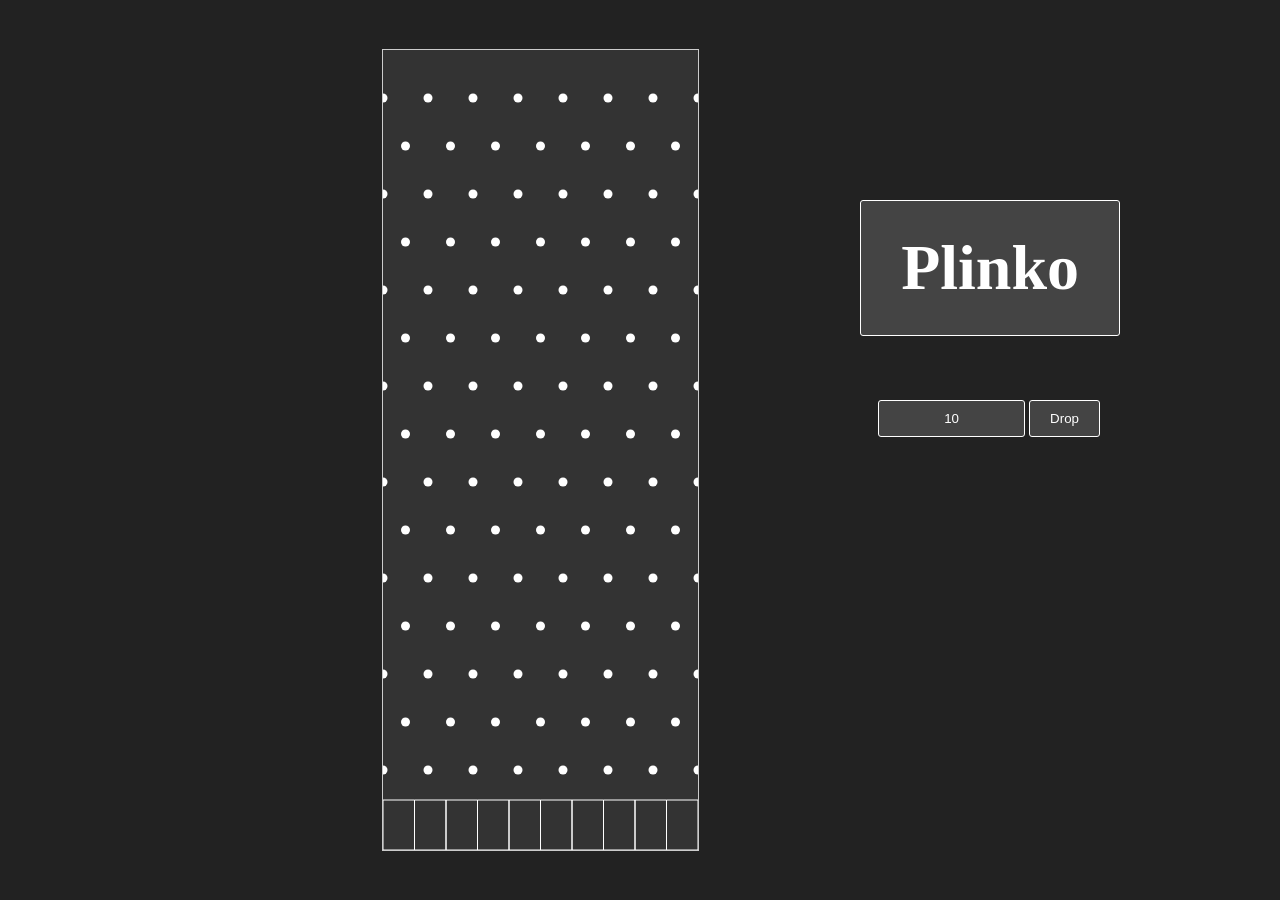
<file: index.html>
<!DOCTYPE html>
<html lang="en">

<head>
    <meta charset="UTF-8">
    <meta name="viewport" content="width=device-width, initial-scale=1.0">
    <title>Plinko Game</title>
	<link rel="stylesheet" href="styles.css"
</head>
<body>
    <h1 class="title">Plinko</h1>
    <div class="controls-container">
        <input type="number" id="numBalls" value="10" min="1" max="100">
        <button onclick="dropBalls()">Drop</button>
    </div>
    <canvas id="plinkoCanvas" width="315" height="800"></canvas>
    <script src="plinko2.js"></script>
</body>

</html>
</file>
<file: styles.css>
body {
            display: flex;
            flex-direction: column;
            justify-content: center;
            align-items: center;
            height: 100vh;
            margin: 0;
            background-color: #222;
        }

        canvas {
            background-color: #333;
            border: 1px solid #ccc;
            margin-right: 200px; /* Margin to move canvas 100px from the right */
        }

        .title {
            position: absolute;
            top: 200px; /* Adjusted for higher positioning */
            right: 160px; /* Adjusted for right positioning */
            color: #fff;
            font-size: 64px; /* Increased font size */
            margin: 0;
            padding: 30px 40px;
            background-color: #444;
            border-radius: 3px;
            border: 1px solid #fff;
        }

        .controls-container {
            position: absolute;
            top: 0;
            right: 0;
            margin-top: 400px; /* Adjust as needed for vertical positioning */
            margin-right: 180px; /* Adjust as needed for horizontal positioning */
            text-align: center;
        }

        .controls-container input[type="number"] {
            width: 125px;
            padding: 10px;
            border: 1px solid #fff;
            border-radius: 3px;
            background-color: #444;
            color: #fff;
            text-align: center;
            -moz-appearance: textfield; /* Firefox */
        }

        /* Chrome, Safari, Edge, Opera */
        .controls-container input[type="number"]::-webkit-outer-spin-button,
        .controls-container input[type="number"]::-webkit-inner-spin-button {
            -webkit-appearance: none;
            margin: 0;
        }

        /* Firefox */
        .controls-container input[type="number"] {
            -moz-appearance: textfield;
        }

        .controls-container button {
            padding: 10px 20px;
            border: 1px solid #fff;
            border-radius: 3px;
            background-color: #444;
            color: #fff;
            cursor: pointer;
        }

        .controls-container button:hover {
            background-color: #555;
        }
</file>
